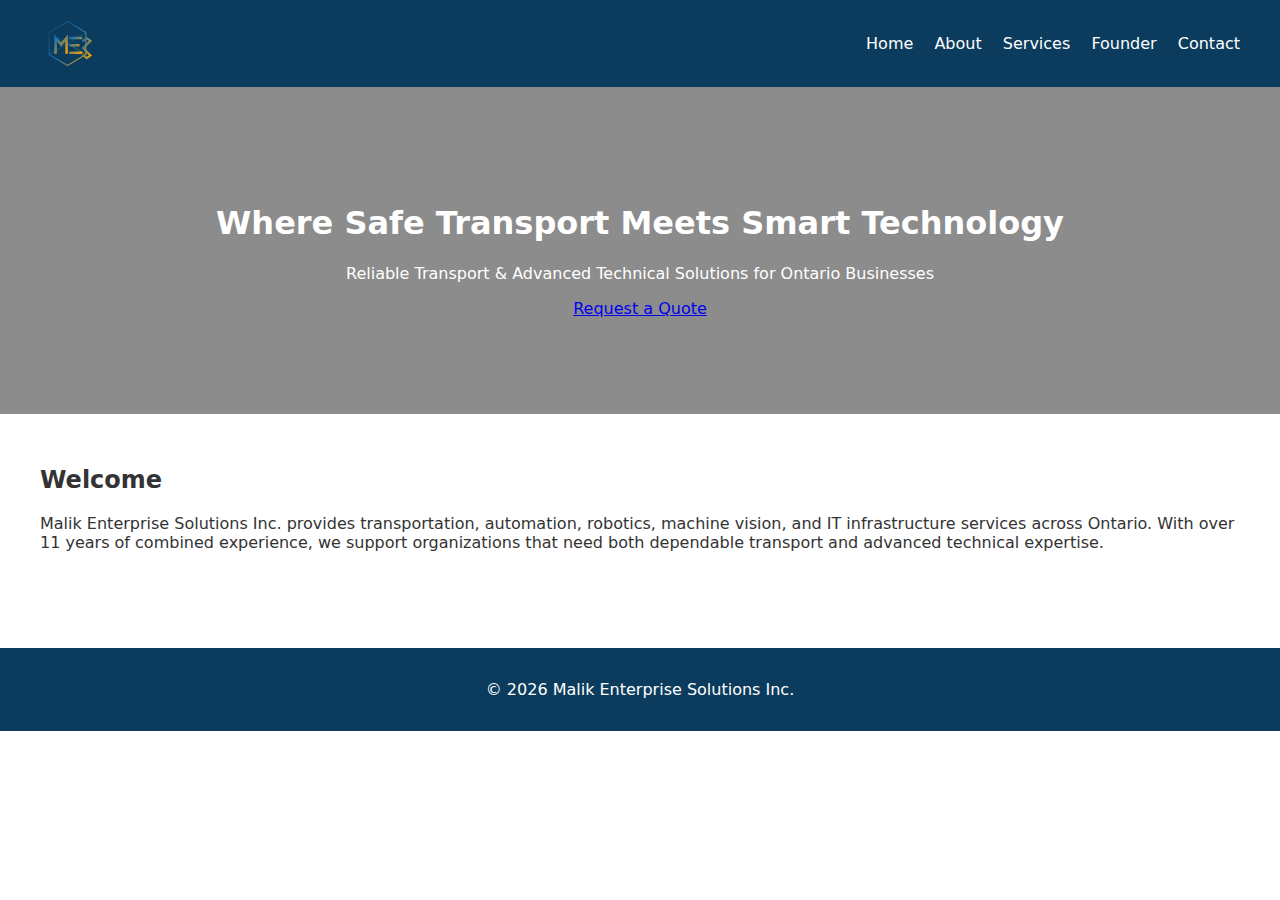
<file: index.html>
<!DOCTYPE html>
<html lang="en">
<head>
  <meta charset="UTF-8" />
  <title>Malik Enterprise Solutions Inc.</title>
  <meta name="viewport" content="width=device-width, initial-scale=1" />
  <link rel="stylesheet" href="style.css" />
</head>

<body>
<header>
  <div class="nav-container">
    <div class="logo-area">
      <img src="logo-horizontal.svg" alt="MES Logo" class="logo-img">
    </div>
    <nav>
      <a href="index.html">Home</a>
      <a href="about.html">About</a>
      <a href="services.html">Services</a>
      <a href="founder.html">Founder</a>
      <a href="contact.html">Contact</a>
    </nav>
  </div>
</header>

<section class="hero">
  <h1>Where Safe Transport Meets Smart Technology</h1>
  <p>Reliable Transport & Advanced Technical Solutions for Ontario Businesses</p>
  <a href="contact.html" class="btn-primary">Request a Quote</a>
</section>

<main class="content">
  <h2>Welcome</h2>
  <p>
    Malik Enterprise Solutions Inc. provides transportation, automation, robotics, machine vision,
    and IT infrastructure services across Ontario. With over 11 years of combined experience,
    we support organizations that need both dependable transport and advanced technical expertise.
  </p>
</main>

<footer>
  © <span id="year"></span> Malik Enterprise Solutions Inc.
</footer>

<script>
  document.getElementById('year').textContent = new Date().getFullYear();
</script>
</body>
</html>
</file>
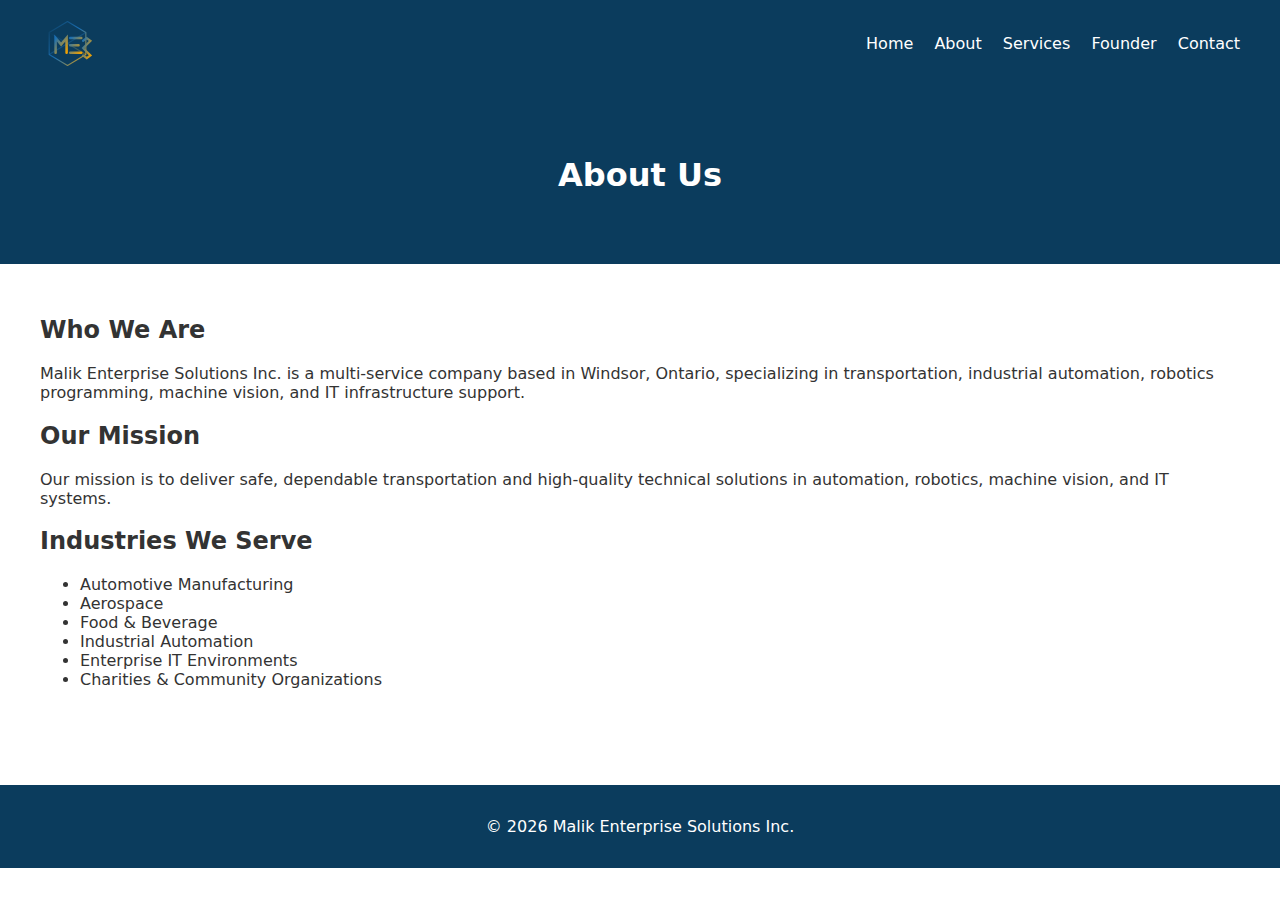
<file: about.html>
<!DOCTYPE html>
<html lang="en">
<head>
  <meta charset="UTF-8" />
  <title>About Us | Malik Enterprise Solutions Inc.</title>
  <meta name="viewport" content="width=device-width, initial-scale=1" />
  <link rel="stylesheet" href="style.css" />
</head>

<body>
<header>
  <div class="nav-container">
    <div class="logo-area">
      <img src="logo-horizontal.svg" alt="MES Logo" class="logo-img">
    </div>
    <nav>
      <a href="index.html">Home</a>
      <a href="about.html">About</a>
      <a href="services.html">Services</a>
      <a href="founder.html">Founder</a>
      <a href="contact.html">Contact</a>
    </nav>
  </div>
</header>

<section class="page-header">
  <h1>About Us</h1>
</section>

<main class="content">
  <h2>Who We Are</h2>
  <p>
    Malik Enterprise Solutions Inc. is a multi-service company based in Windsor, Ontario,
    specializing in transportation, industrial automation, robotics programming, machine vision,
    and IT infrastructure support.
  </p>

  <h2>Our Mission</h2>
  <p>
    Our mission is to deliver safe, dependable transportation and high-quality technical solutions
    in automation, robotics, machine vision, and IT systems.
  </p>

  <h2>Industries We Serve</h2>
  <ul>
    <li>Automotive Manufacturing</li>
    <li>Aerospace</li>
    <li>Food & Beverage</li>
    <li>Industrial Automation</li>
    <li>Enterprise IT Environments</li>
    <li>Charities & Community Organizations</li>
  </ul>
</main>

<footer>
  © <span id="year"></span> Malik Enterprise Solutions Inc.
</footer>

<script>
  document.getElementById('year').textContent = new Date().getFullYear();
</script>
</body>
</html>
</file>
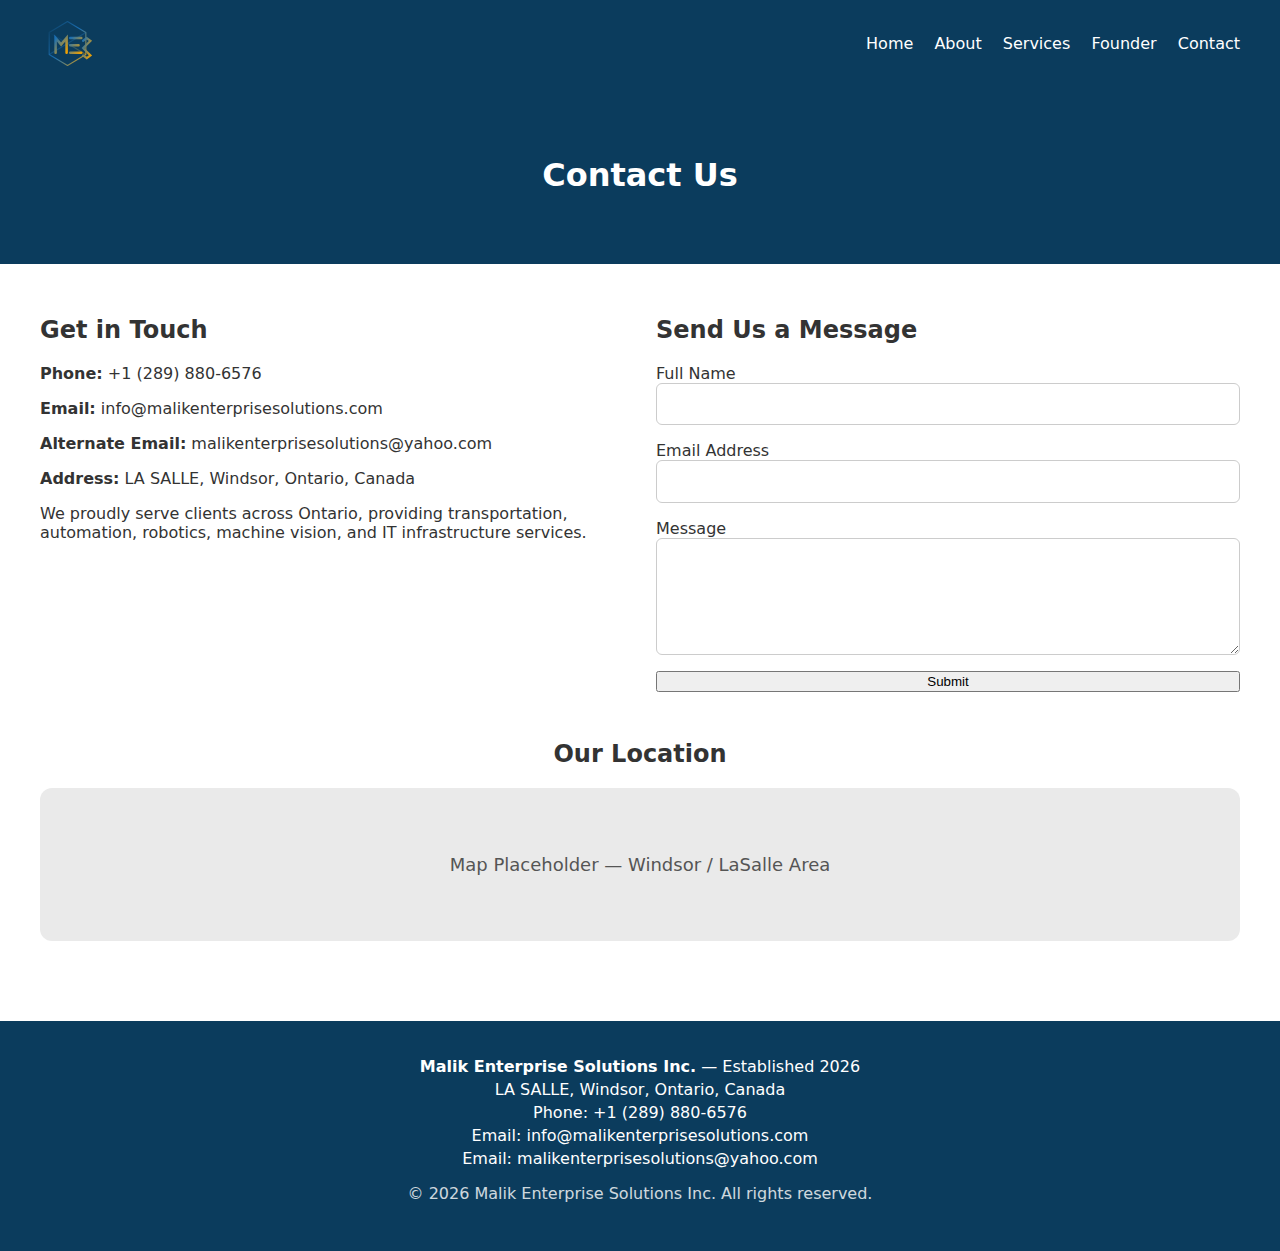
<file: contact.html>
<!DOCTYPE html>
<html lang="en">
<head>
  <meta charset="UTF-8" />
  <title>Contact | Malik Enterprise Solutions Inc.</title>
  <meta name="viewport" content="width=device-width, initial-scale=1" />
  <link rel="stylesheet" href="style.css" />
</head>

<body>
<header>
  <div class="nav-container">
    <div class="logo-area">
      <img src="logo-horizontal.svg" alt="MES Logo" class="logo-img">
    </div>
    <nav>
      <a href="index.html">Home</a>
      <a href="about.html">About</a>
      <a href="services.html">Services</a>
      <a href="founder.html">Founder</a>
      <a href="contact.html">Contact</a>
    </nav>
  </div>
</header>

<section class="page-header">
  <h1>Contact Us</h1>
</section>

<main class="content contact-page">

  <section class="contact-container">

    <!-- CONTACT DETAILS -->
    <div class="contact-info">
      <h2>Get in Touch</h2>

      <p><strong>Phone:</strong> +1 (289) 880-6576</p>
      <p><strong>Email:</strong> info@malikenterprisesolutions.com</p>
      <p><strong>Alternate Email:</strong> malikenterprisesolutions@yahoo.com</p>
      <p><strong>Address:</strong> LA SALLE, Windsor, Ontario, Canada</p>

      <p>
        We proudly serve clients across Ontario, providing transportation, automation,
        robotics, machine vision, and IT infrastructure services.
      </p>
    </div>

    <!-- CONTACT FORM -->
    <div class="contact-form">
      <h2>Send Us a Message</h2>

      <form action="#" method="post">
        <label for="name">Full Name</label>
        <input type="text" id="name" name="name" required>

        <label for="email">Email Address</label>
        <input type="email" id="email" name="email" required>

        <label for="message">Message</label>
        <textarea id="message" name="message" rows="6" required></textarea>

        <button type="submit" class="btn-primary">Submit</button>
      </form>
    </div>

  </section>

  <!-- MAP PLACEHOLDER -->
  <section class="map-section">
    <h2>Our Location</h2>
    <div class="map-placeholder">
      <p>Map Placeholder — Windsor / LaSalle Area</p>
    </div>
  </section>

</main>

<footer>
  <div class="footer-info">
    <p><strong>Malik Enterprise Solutions Inc.</strong> — Established 2026</p>
    <p>LA SALLE, Windsor, Ontario, Canada</p>
    <p>Phone: +1 (289) 880-6576</p>
    <p>Email: info@malikenterprisesolutions.com</p>
    <p>Email: malikenterprisesolutions@yahoo.com</p>
  </div>

  <p class="footer-copy">
    © <span id="year"></span> Malik Enterprise Solutions Inc. All rights reserved.
  </p>
</footer>

<script>
  document.getElementById('year').textContent = new Date().getFullYear();
</script>

</body>
</html>
</file>
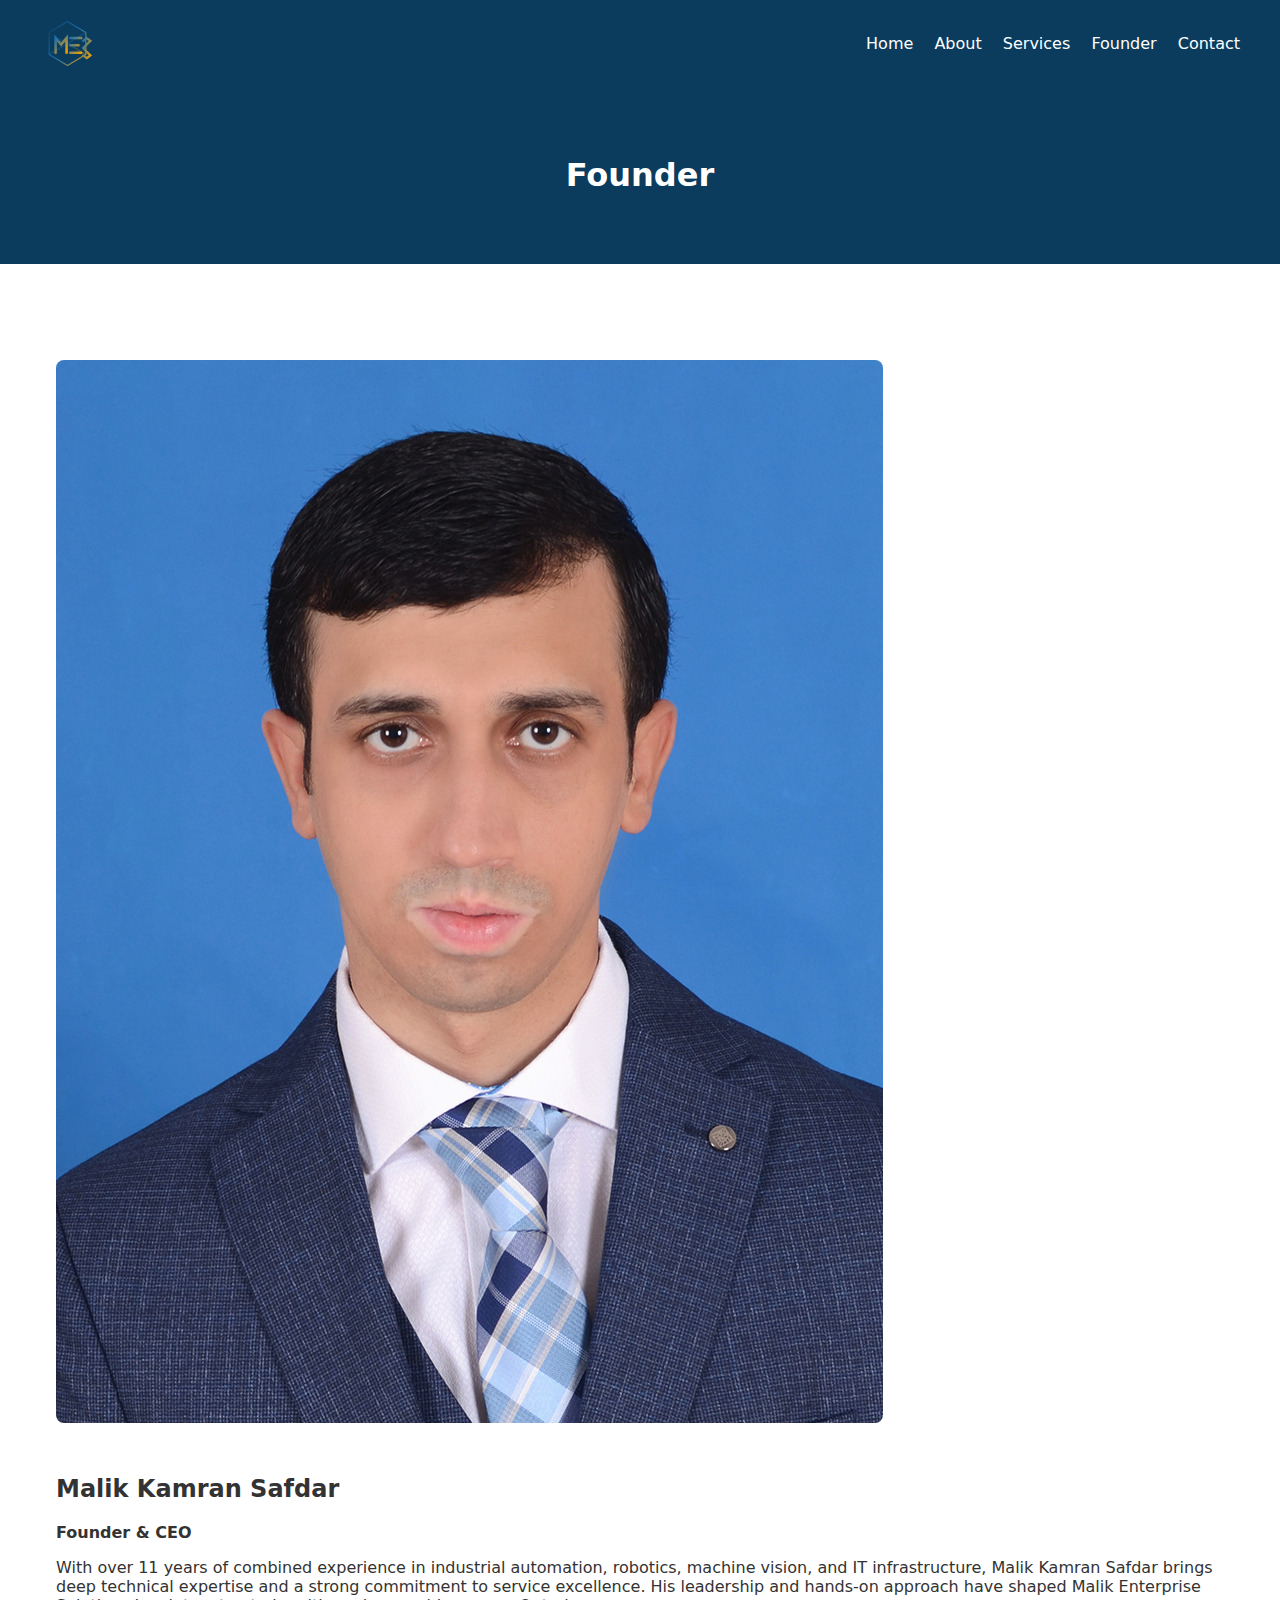
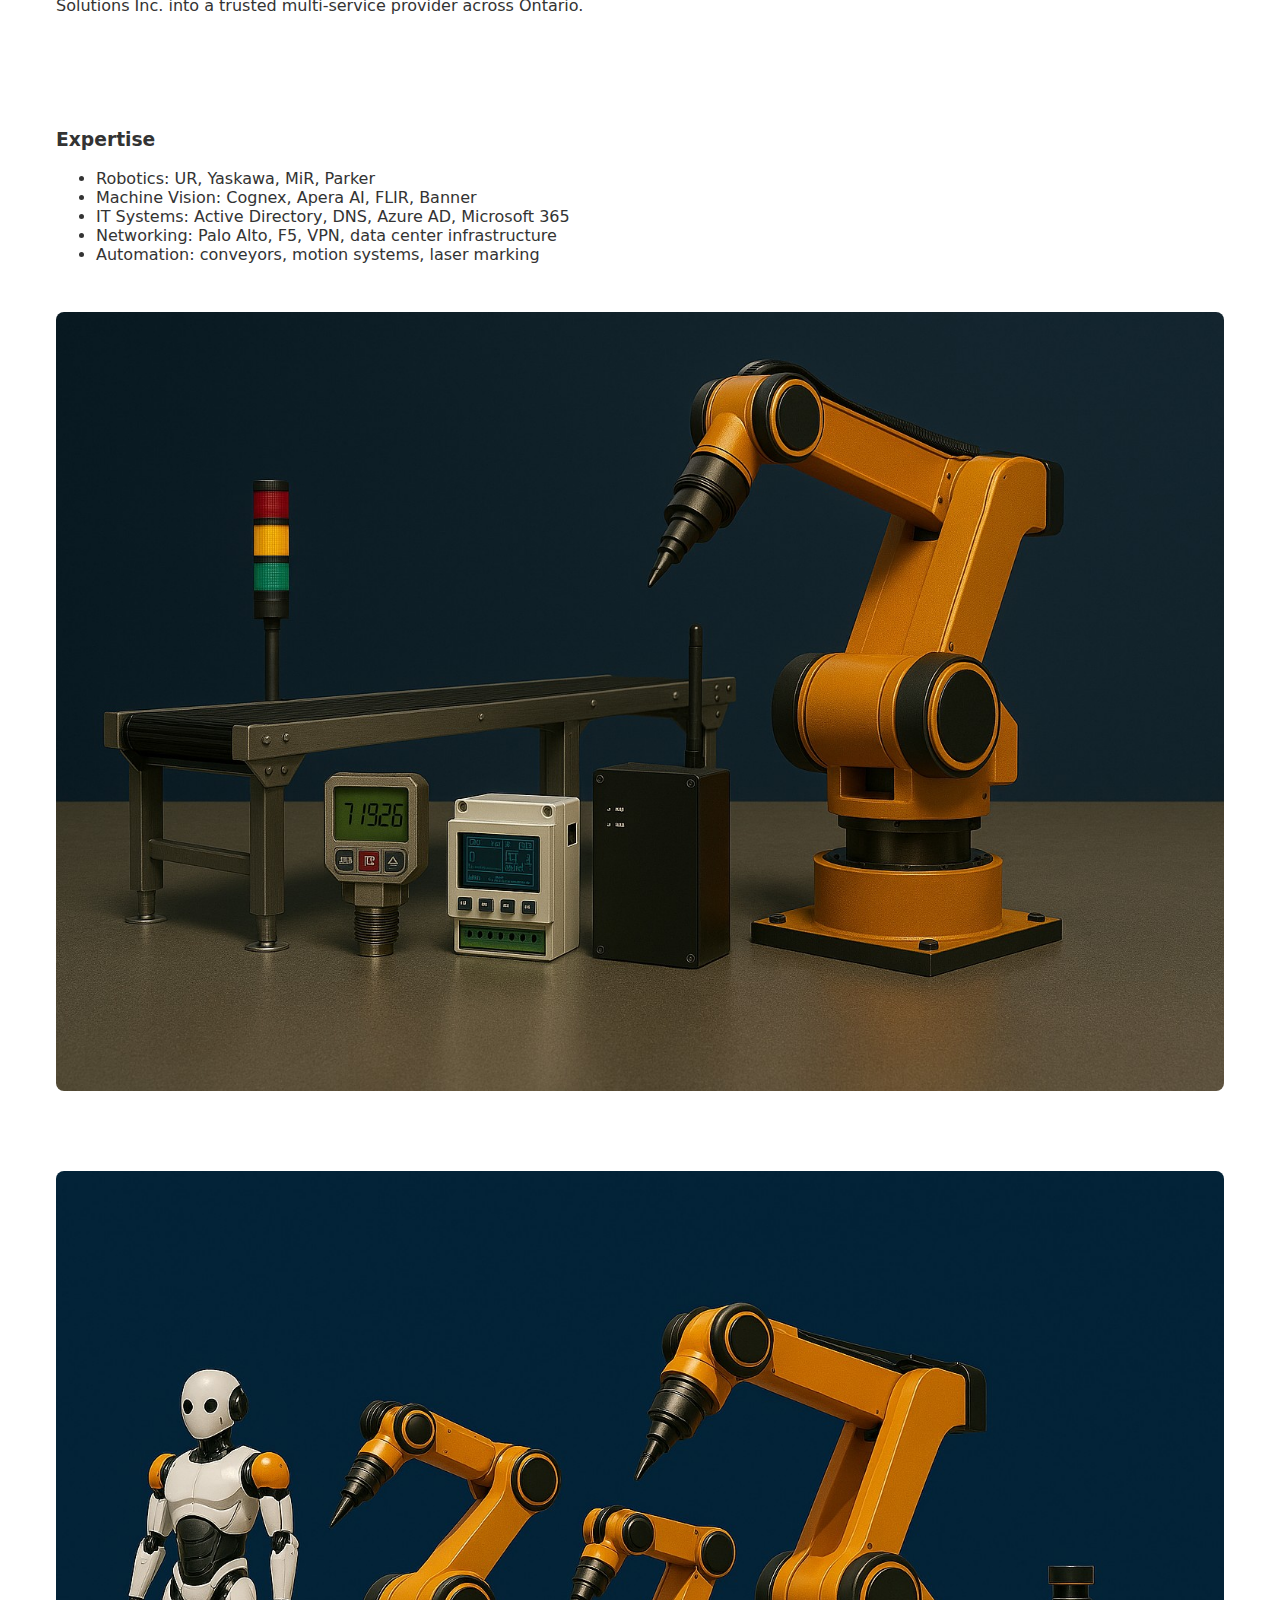
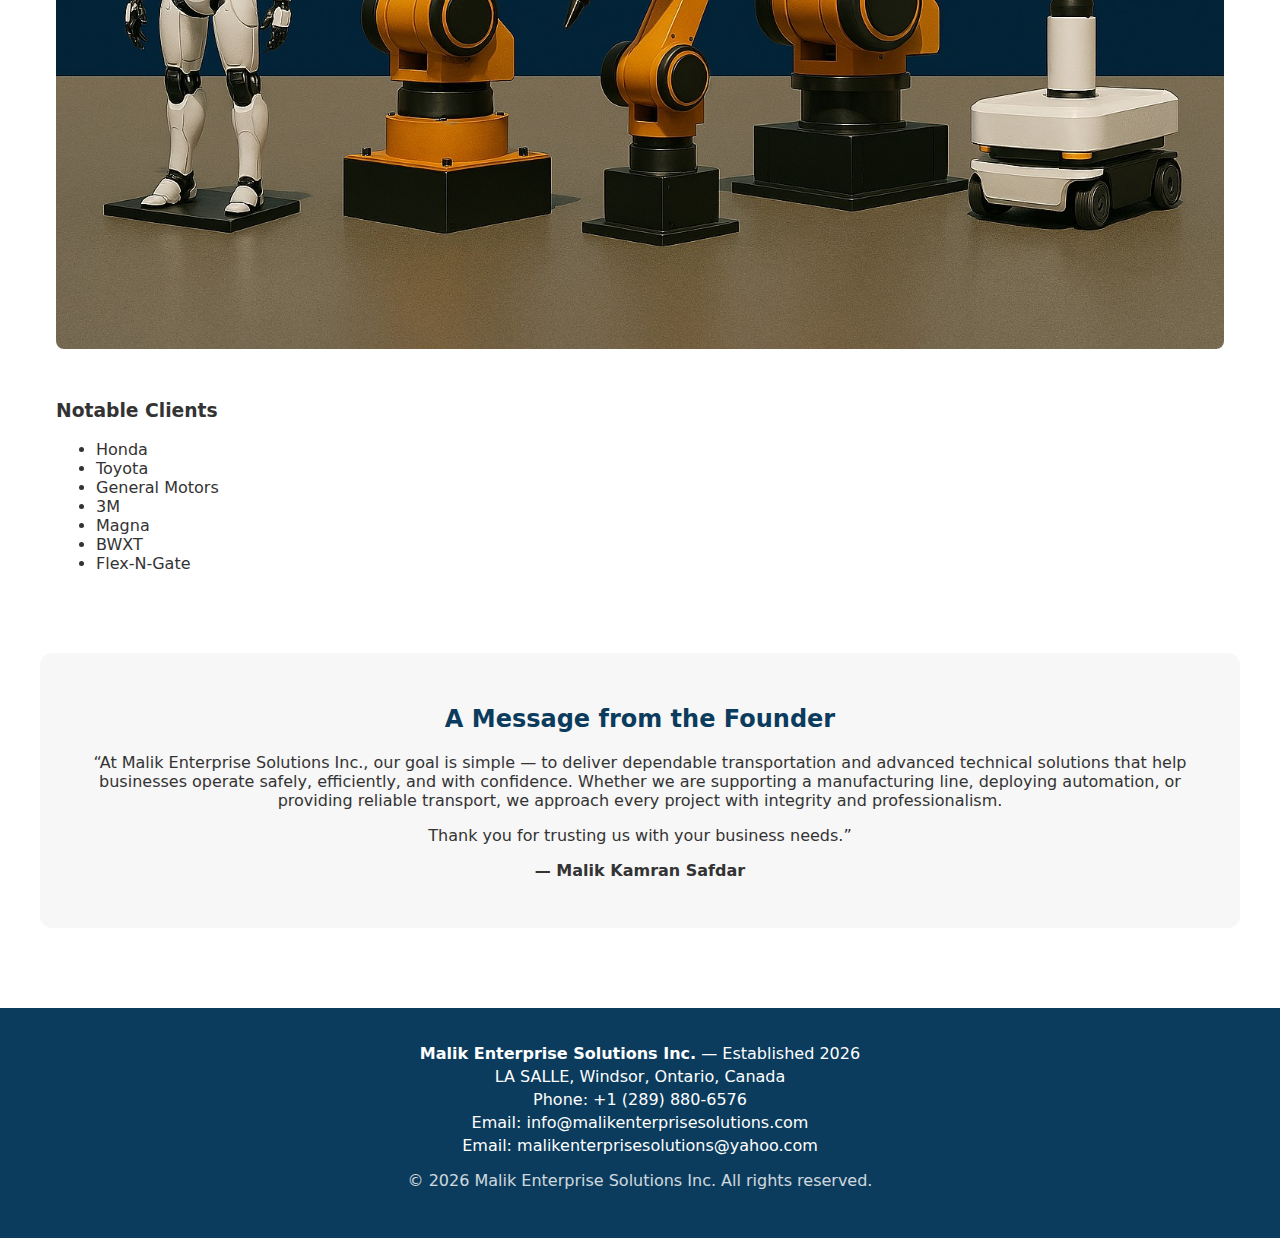
<file: founder.html>
<!DOCTYPE html>
<html lang="en">
<head>
  <meta charset="UTF-8" />
  <title>Founder | Malik Enterprise Solutions Inc.</title>
  <meta name="viewport" content="width=device-width, initial-scale=1" />
  <link rel="stylesheet" href="style.css" />
</head>

<body>
<header>
  <div class="nav-container">
    <div class="logo-area">
      <img src="logo-horizontal.svg" alt="MES Logo" class="logo-img">
    </div>
    <nav>
      <a href="index.html">Home</a>
      <a href="about.html">About</a>
      <a href="services.html">Services</a>
      <a href="founder.html">Founder</a>
      <a href="contact.html">Contact</a>
    </nav>
  </div>
</header>

<section class="page-header">
  <h1>Founder</h1>
</section>

<main class="content founder-page">

  <!-- FOUNDER INTRO -->
  <section class="founder-section">
    <div class="founder-image">
      <img src="images/founder.jpg" alt="Founder Malik Kamran Safdar">
    </div>

    <div class="founder-text">
      <h2>Malik Kamran Safdar</h2>
      <p><strong>Founder & CEO</strong></p>

      <p>
        With over 11 years of combined experience in industrial automation, robotics, machine vision,
        and IT infrastructure, Malik Kamran Safdar brings deep technical expertise and a strong
        commitment to service excellence. His leadership and hands‑on approach have shaped Malik
        Enterprise Solutions Inc. into a trusted multi‑service provider across Ontario.
      </p>
    </div>
  </section>

  <!-- EXPERTISE -->
  <section class="founder-section reverse">
    <div class="founder-text">
      <h3>Expertise</h3>
      <ul>
        <li>Robotics: UR, Yaskawa, MiR, Parker</li>
        <li>Machine Vision: Cognex, Apera AI, FLIR, Banner</li>
        <li>IT Systems: Active Directory, DNS, Azure AD, Microsoft 365</li>
        <li>Networking: Palo Alto, F5, VPN, data center infrastructure</li>
        <li>Automation: conveyors, motion systems, laser marking</li>
      </ul>
    </div>

    <div class="founder-image">
      <img src="images/automation.jpg" alt="Automation Expertise">
    </div>
  </section>

  <!-- CLIENTS -->
  <section class="founder-section">
    <div class="founder-image">
      <img src="images/robotics.jpg" alt="Robotics Work">
    </div>

    <div class="founder-text">
      <h3>Notable Clients</h3>
      <ul>
        <li>Honda</li>
        <li>Toyota</li>
        <li>General Motors</li>
        <li>3M</li>
        <li>Magna</li>
        <li>BWXT</li>
        <li>Flex‑N‑Gate</li>
      </ul>
    </div>
  </section>

  <!-- FOUNDER MESSAGE -->
  <section class="founder-message">
    <h2>A Message from the Founder</h2>
    <p>
      “At Malik Enterprise Solutions Inc., our goal is simple — to deliver dependable transportation
      and advanced technical solutions that help businesses operate safely, efficiently, and with
      confidence. Whether we are supporting a manufacturing line, deploying automation, or providing
      reliable transport, we approach every project with integrity and professionalism.
    </p>
    <p>
      Thank you for trusting us with your business needs.”
    </p>
    <p><strong>— Malik Kamran Safdar</strong></p>
  </section>

</main>

<footer>
  <div class="footer-info">
    <p><strong>Malik Enterprise Solutions Inc.</strong> — Established 2026</p>
    <p>LA SALLE, Windsor, Ontario, Canada</p>
    <p>Phone: +1 (289) 880-6576</p>
    <p>Email: info@malikenterprisesolutions.com</p>
    <p>Email: malikenterprisesolutions@yahoo.com</p>
  </div>

  <p class="footer-copy">
    © <span id="year"></span> Malik Enterprise Solutions Inc. All rights reserved.
  </p>
</footer>

<script>
  document.getElementById('year').textContent = new Date().getFullYear();
</script>

</body>
</html>
</file>
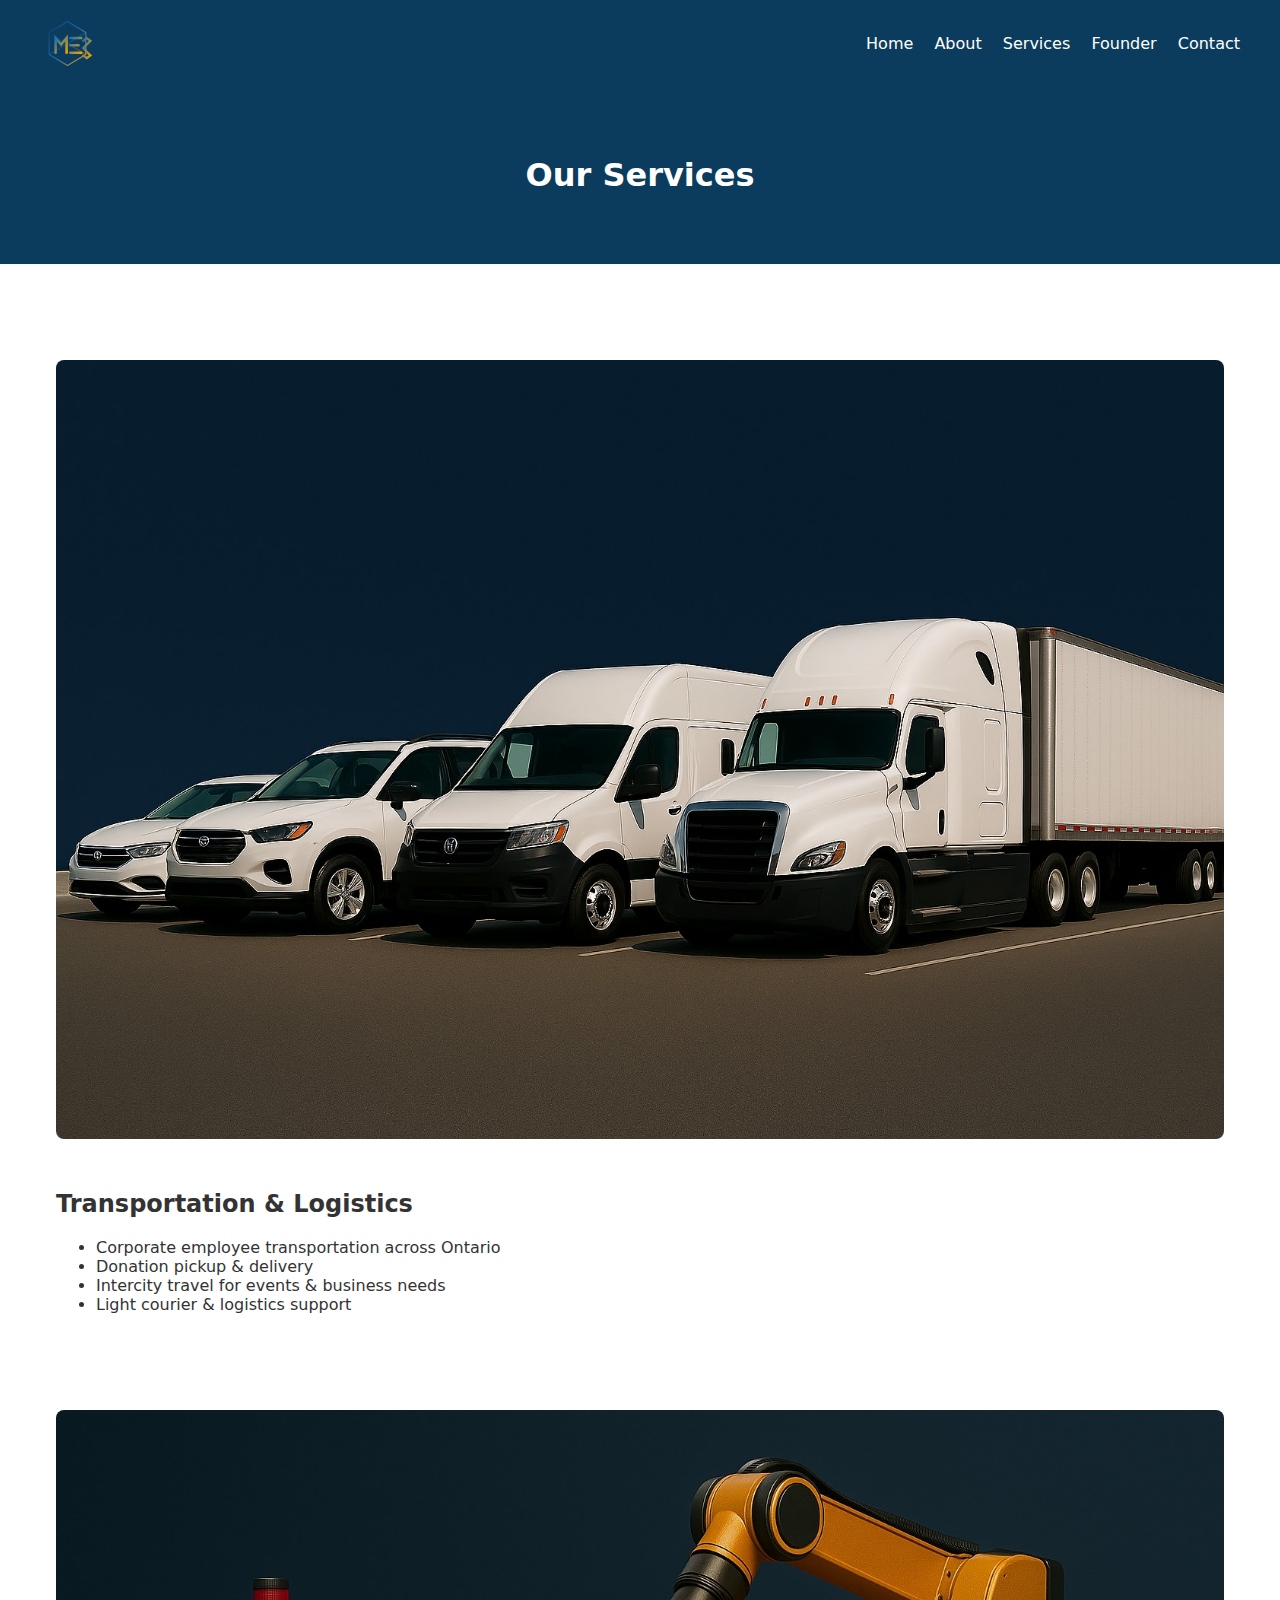
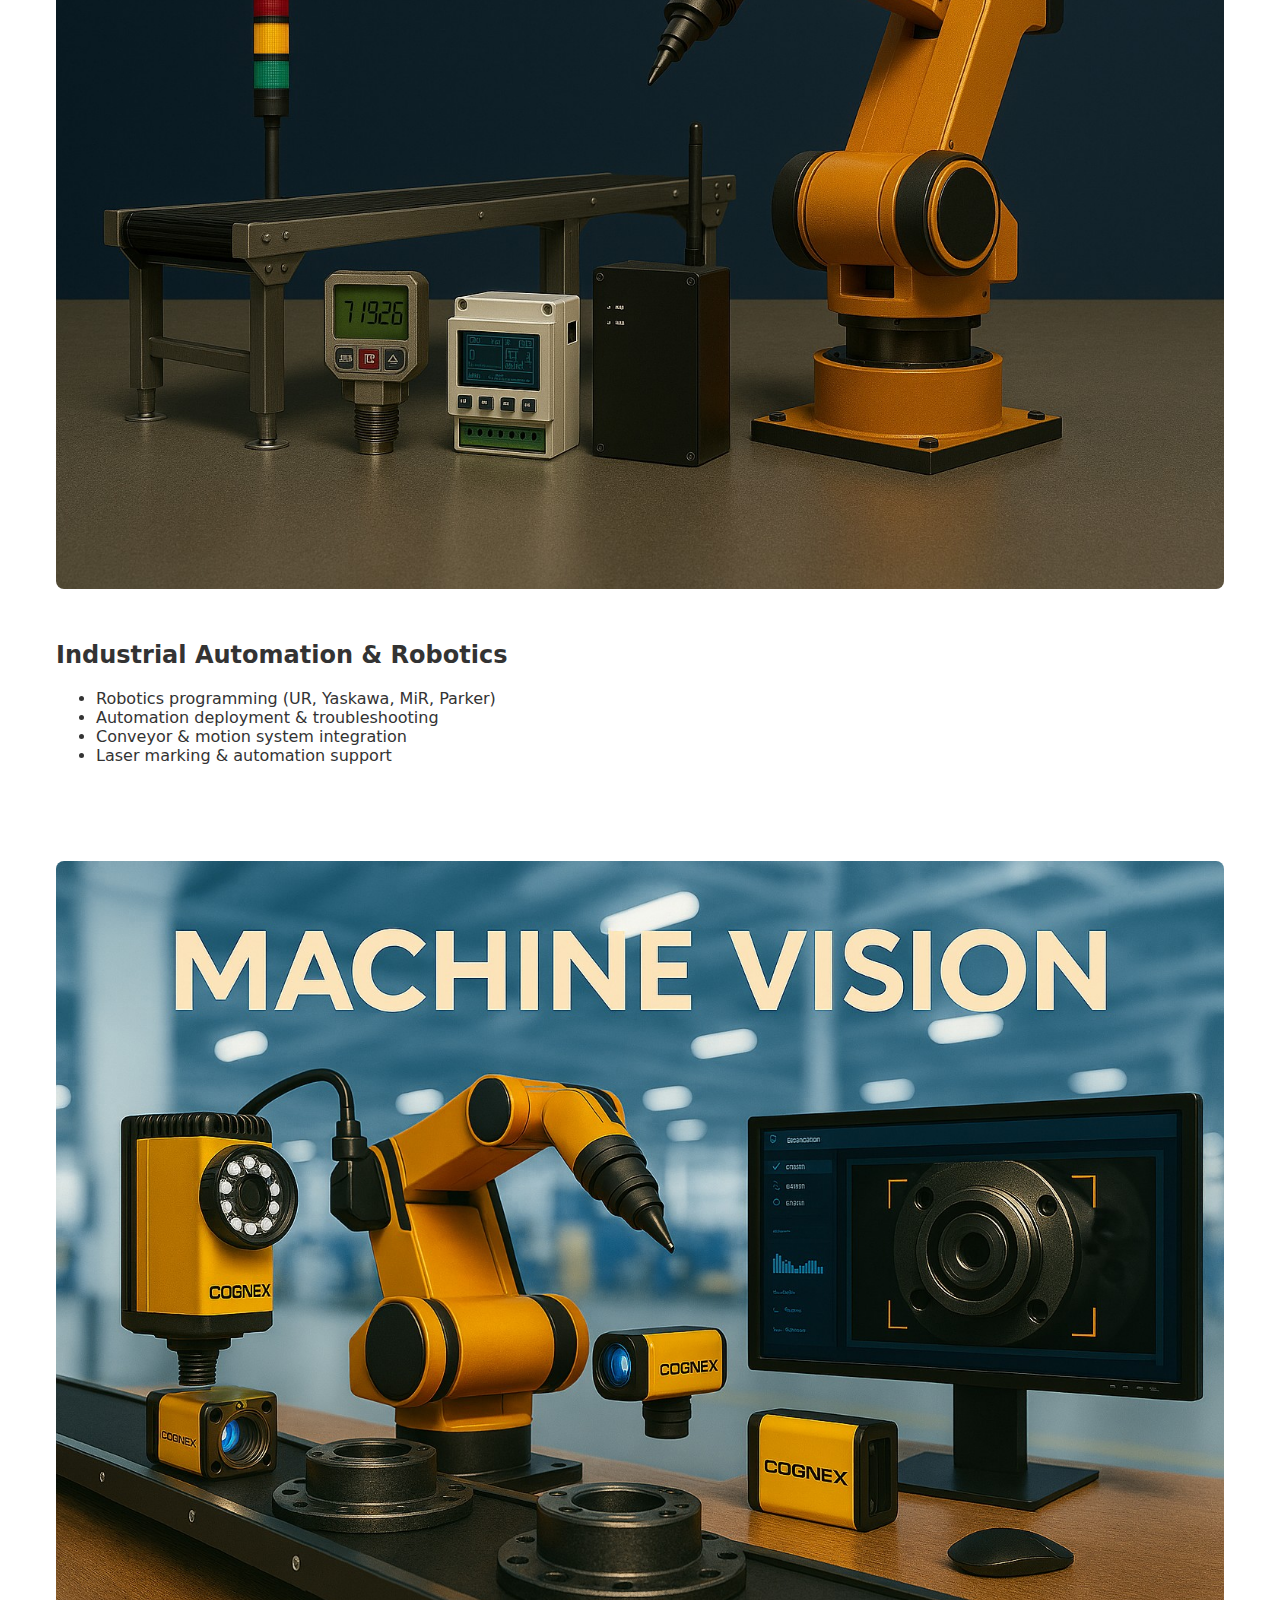
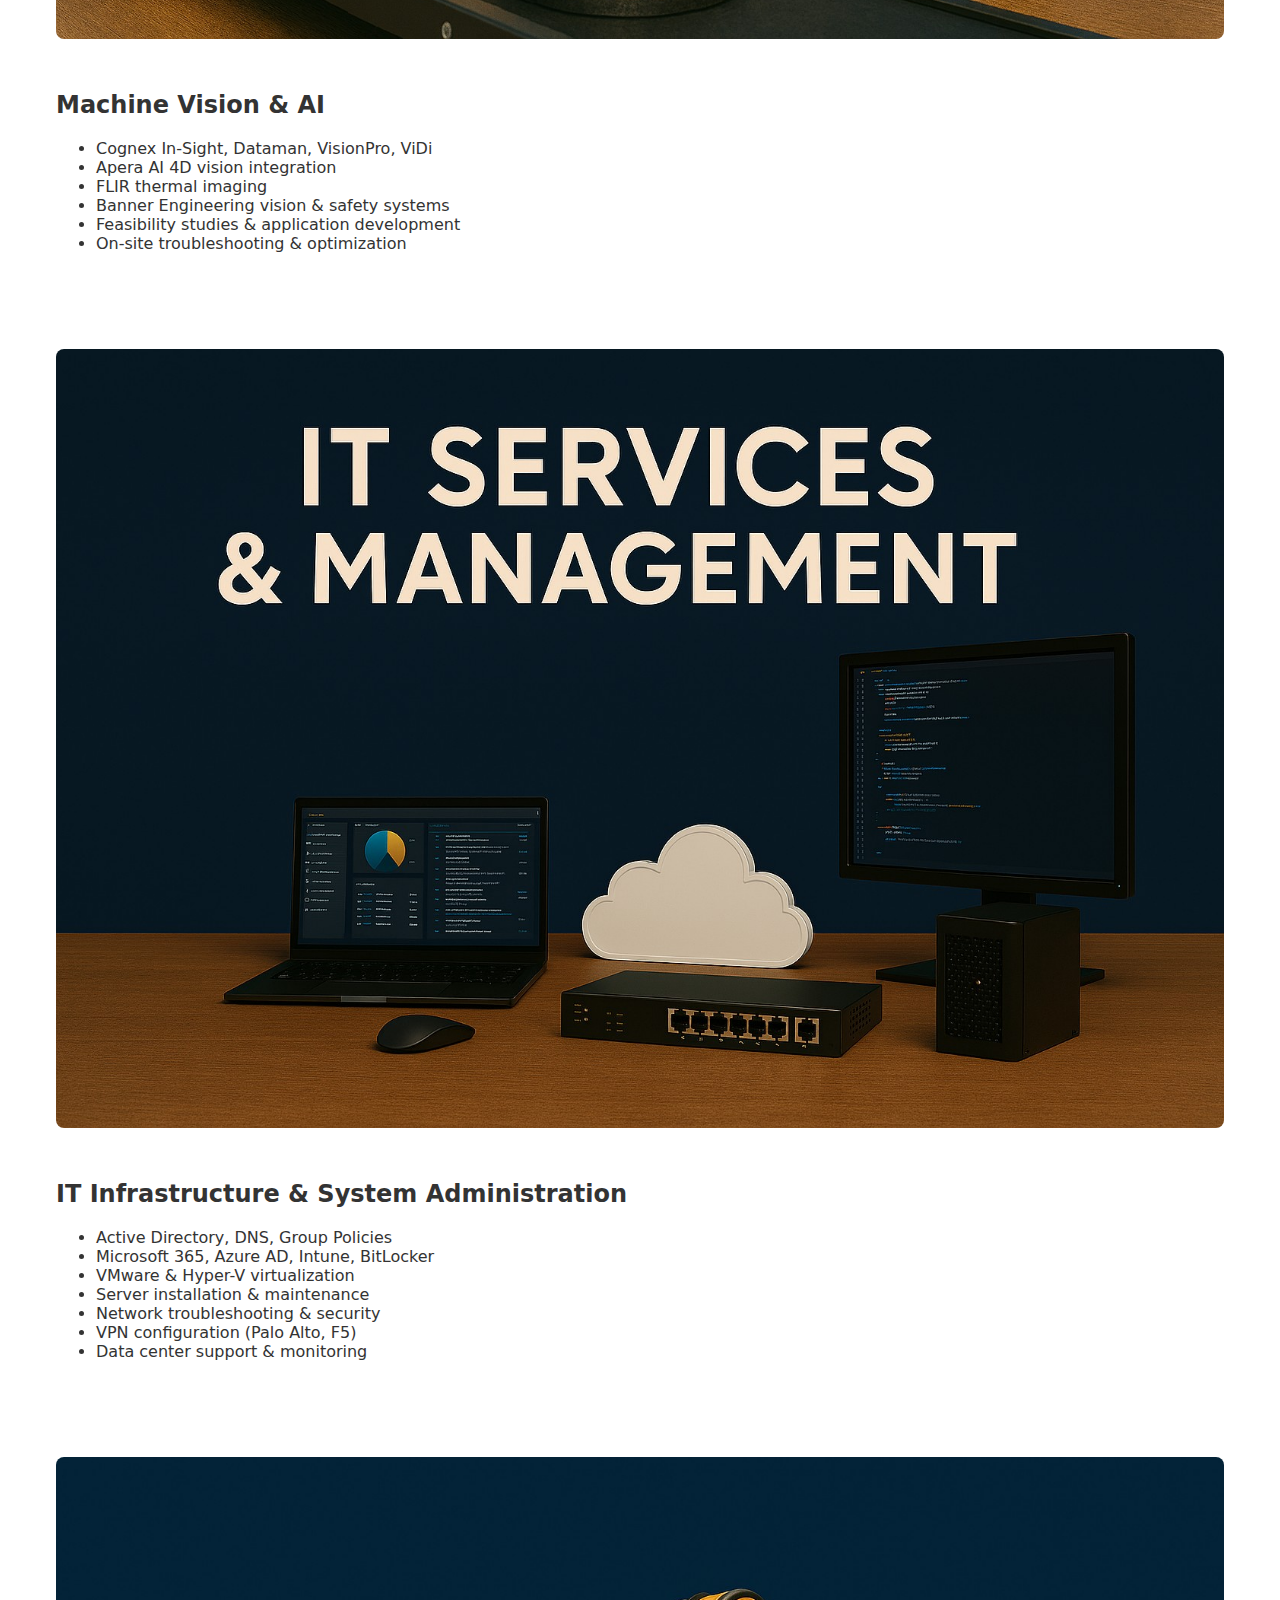
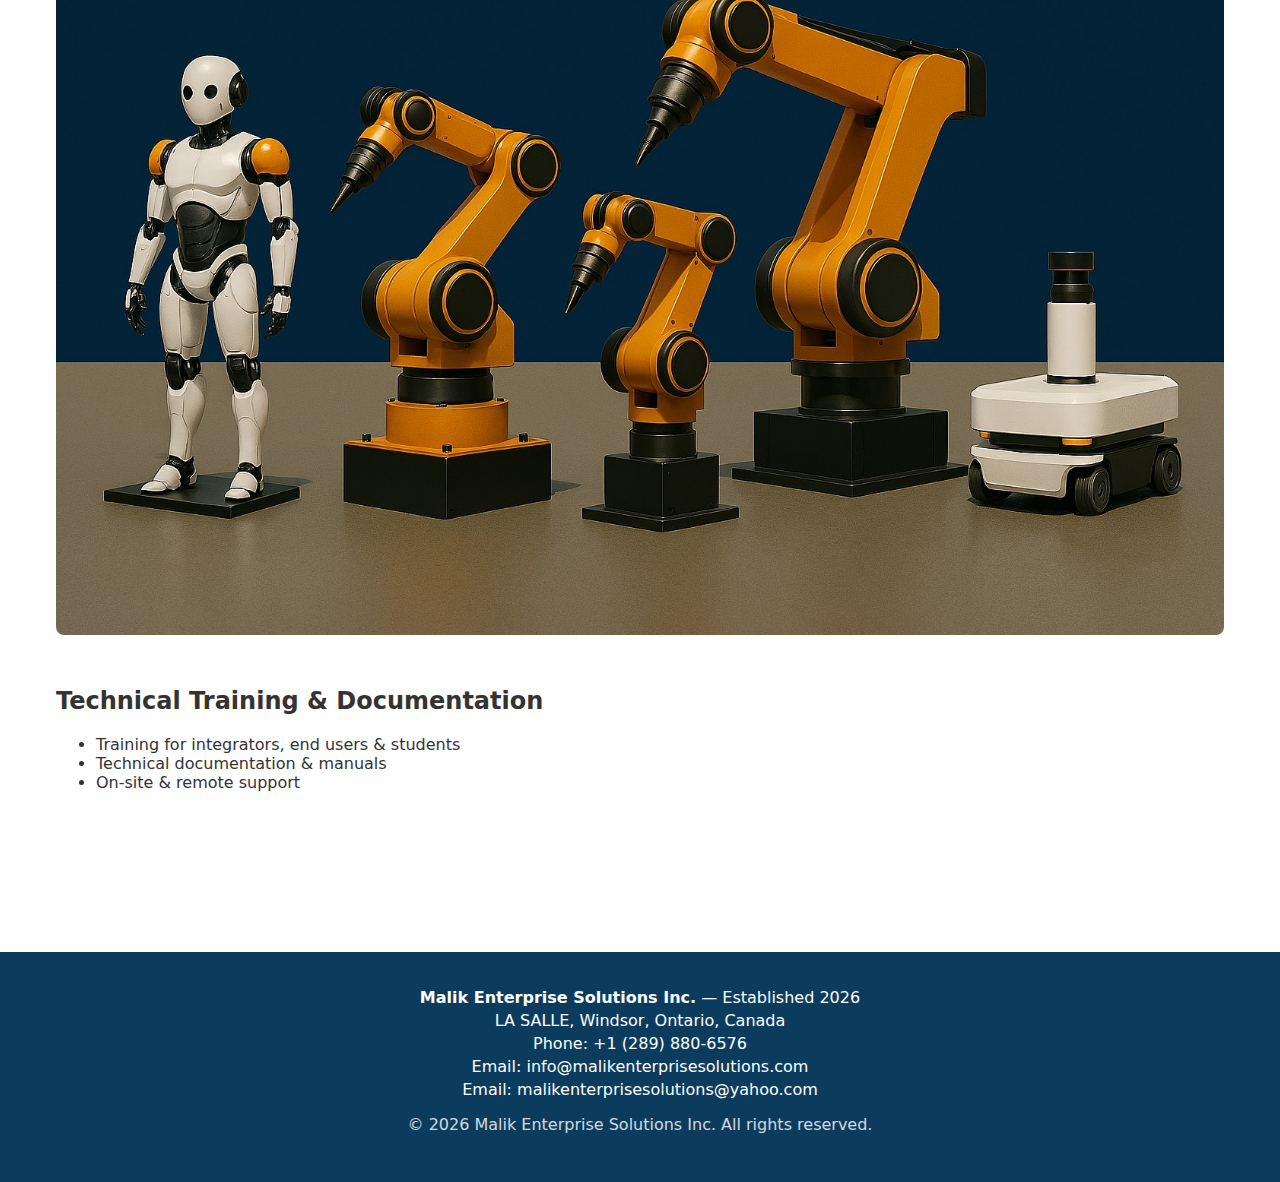
<file: services.html>
<!DOCTYPE html>
<html lang="en">
<head>
  <meta charset="UTF-8" />
  <title>Services | Malik Enterprise Solutions Inc.</title>
  <meta name="viewport" content="width=device-width, initial-scale=1" />
  <link rel="stylesheet" href="style.css" />
</head>

<body>
<header>
  <div class="nav-container">
    <div class="logo-area">
      <img src="logo-horizontal.svg" alt="MES Logo" class="logo-img">
    </div>
    <nav>
      <a href="index.html">Home</a>
      <a href="about.html">About</a>
      <a href="services.html">Services</a>
      <a href="founder.html">Founder</a>
      <a href="contact.html">Contact</a>
    </nav>
  </div>
</header>

<section class="page-header">
  <h1>Our Services</h1>
</section>

<main class="content services-page">

  <!-- TRANSPORTATION -->
  <section class="service-section">
    <div class="service-image">
      <img src="images/truck.jpg" alt="Transportation Services">
    </div>
    <div class="service-text">
      <h2>Transportation & Logistics</h2>
      <ul>
        <li>Corporate employee transportation across Ontario</li>
        <li>Donation pickup & delivery</li>
        <li>Intercity travel for events & business needs</li>
        <li>Light courier & logistics support</li>
      </ul>
    </div>
  </section>

  <!-- AUTOMATION & ROBOTICS -->
  <section class="service-section reverse">
    <div class="service-image">
      <img src="images/automation.jpg" alt="Industrial Automation">
    </div>
    <div class="service-text">
      <h2>Industrial Automation & Robotics</h2>
      <ul>
        <li>Robotics programming (UR, Yaskawa, MiR, Parker)</li>
        <li>Automation deployment & troubleshooting</li>
        <li>Conveyor & motion system integration</li>
        <li>Laser marking & automation support</li>
      </ul>
    </div>
  </section>

  <!-- MACHINE VISION -->
  <section class="service-section">
    <div class="service-image">
      <img src="images/machine-vision.jpg" alt="Machine Vision Systems">
    </div>
    <div class="service-text">
      <h2>Machine Vision & AI</h2>
      <ul>
        <li>Cognex In-Sight, Dataman, VisionPro, ViDi</li>
        <li>Apera AI 4D vision integration</li>
        <li>FLIR thermal imaging</li>
        <li>Banner Engineering vision & safety systems</li>
        <li>Feasibility studies & application development</li>
        <li>On-site troubleshooting & optimization</li>
      </ul>
    </div>
  </section>

  <!-- IT INFRASTRUCTURE -->
  <section class="service-section reverse">
    <div class="service-image">
      <img src="images/it-services.jpg" alt="IT Infrastructure Services">
    </div>
    <div class="service-text">
      <h2>IT Infrastructure & System Administration</h2>
      <ul>
        <li>Active Directory, DNS, Group Policies</li>
        <li>Microsoft 365, Azure AD, Intune, BitLocker</li>
        <li>VMware & Hyper-V virtualization</li>
        <li>Server installation & maintenance</li>
        <li>Network troubleshooting & security</li>
        <li>VPN configuration (Palo Alto, F5)</li>
        <li>Data center support & monitoring</li>
      </ul>
    </div>
  </section>

  <!-- TRAINING -->
  <section class="service-section">
    <div class="service-image">
      <img src="images/robotics.jpg" alt="Technical Training">
    </div>
    <div class="service-text">
      <h2>Technical Training & Documentation</h2>
      <ul>
        <li>Training for integrators, end users & students</li>
        <li>Technical documentation & manuals</li>
        <li>On-site & remote support</li>
      </ul>
    </div>
  </section>

</main>

<footer>
  <div class="footer-info">
    <p><strong>Malik Enterprise Solutions Inc.</strong> — Established 2026</p>
    <p>LA SALLE, Windsor, Ontario, Canada</p>
    <p>Phone: +1 (289) 880-6576</p>
    <p>Email: info@malikenterprisesolutions.com</p>
    <p>Email: malikenterprisesolutions@yahoo.com</p>
  </div>

  <p class="footer-copy">
    © <span id="year"></span> Malik Enterprise Solutions Inc. All rights reserved.
  </p>
</footer>

<script>
  document.getElementById('year').textContent = new Date().getFullYear();
</script>

</body>
</html>
</file>
<file: style.css>
/* GLOBAL */
body {
  font-family: "Segoe UI", Inter, system-ui, sans-serif;
  margin: 0;
  background: #ffffff;
  color: #333;
}

img {
  max-width: 100%;
  display: block;
  border-radius: 8px;
}

/* HEADER */
header {
  background: #0b3c5d;
  color: #fff;
  padding: 1rem 1.5rem;
}

.nav-container {
  max-width: 1200px;
  margin: auto;
  display: flex;
  justify-content: space-between;
  align-items: center;
}

nav a {
  color: #fff;
  margin-left: 1rem;
  text-decoration: none;
  font-weight: 500;
}

nav a:hover {
  color: #f18f01;
}

.logo-img {
  height: 55px;
}

/* HERO SECTION */
.hero {
  position: relative;
  text-align: center;
  color: #fff;
  padding: 6rem 1.5rem;
  overflow: hidden;
}

.hero-bg {
  position: absolute;
  top: 0;
  left: 0;
  width: 100%;
  height: 100%;
  object-fit: cover;
  z-index: -2;
}

/* Dark overlay behind hero image */
.hero::before {
  content: "";
  position: absolute;
  top: 0;
  left: 0;
  width: 100%;
  height: 100%;
  background: rgba(0, 0, 0, 0.45); /* Adjust opacity if needed */
  z-index: -1;
}

.hero-content {
  max-width: 800px;
  margin: auto;
  position: relative;
  z-index: 1;
}

/* PAGE HEADER */
.page-header {
  background: #0b3c5d;
  color: #fff;
  padding: 3rem 1.5rem;
  text-align: center;
}

/* CONTENT WRAPPER */
.content {
  max-width: 1200px;
  margin: auto;
  padding: 2rem 1.5rem;
}

/* SERVICES GRID */
.services-preview h2 {
  text-align: center;
  margin-bottom: 2rem;
}

.services-grid {
  display: grid;
  grid-template-columns: repeat(auto-fit, minmax(280px, 1fr));
  gap: 2rem;
}

.service-card {
  background: #f7f7f7;
  padding: 1rem;
  border-radius: 12px;
  text-align: center;
}

.service-card h3 {
  color: #0b3c5d;
  margin-top: 1rem;
}

.center-btn {
  text-align: center;
  margin-top: 2rem;
}

/* SPLIT SECTIONS */
.split-section {
  display: flex;
  flex-wrap: wrap;
  align-items: center;
  margin: 4rem 0;
}

.split-image,
.split-text {
  flex: 1 1 50%;
  padding: 1rem;
}

.split-text h2 {
  color: #0b3c5d;
}

.split-text p {
  line-height: 1.6;
}

/* WHY CHOOSE US */
.why-us {
  text-align: center;
  margin-top: 4rem;
}

.why-grid {
  display: grid;
  grid-template-columns: repeat(auto-fit, minmax(260px, 1fr));
  gap: 2rem;
  margin-top: 2rem;
}

.why-item img {
  width: 80px;
  margin: auto;
}

.why-item h4 {
  color: #0b3c5d;
  margin-top: 1rem;
}

/* ABOUT PAGE SECTIONS */
.about-section,
.founder-section,
.service-section {
  display: flex;
  flex-wrap: wrap;
  align-items: center;
  margin: 3rem 0;
}

.about-section.reverse,
.founder-section.reverse,
.service-section.reverse {
  flex-direction: row-reverse;
}

.about-text,
.founder-text,
.service-text {
  flex: 1 1 50%;
  padding: 1rem;
}

.about-image,
.founder-image,
.service-image {
  flex: 1 1 50%;
  padding: 1rem;
}

/* FOUNDER MESSAGE */
.founder-message {
  background: #f7f7f7;
  padding: 2rem;
  border-radius: 12px;
  margin-top: 3rem;
  text-align: center;
}

.founder-message h2 {
  color: #0b3c5d;
}

/* CONTACT PAGE */
.contact-container {
  display: flex;
  flex-wrap: wrap;
  gap: 2rem;
}

.contact-info,
.contact-form {
  flex: 1 1 45%;
}

.contact-form form {
  display: flex;
  flex-direction: column;
}

.contact-form input,
.contact-form textarea {
  padding: 0.8rem;
  margin-bottom: 1rem;
  border-radius: 6px;
  border: 1px solid #ccc;
}

.map-section {
  margin-top: 3rem;
  text-align: center;
}

.map-placeholder {
  background: #eaeaea;
  padding: 3rem;
  border-radius: 12px;
  font-size: 18px;
  color: #555;
}

/* FOOTER */
footer {
  background: #0b3c5d;
  color: #fff;
  text-align: center;
  padding: 2rem 1rem;
  margin-top: 3rem;
}

.footer-info p {
  margin: 4px 0;
}

.footer-copy {
  margin-top: 1rem;
  opacity: 0.8;
}

/* RESPONSIVE */
@media (max-width: 768px) {
  .split-section,
  .about-section,
  .founder-section,
  .service-section {
    flex-direction: column;
  }

  nav a {
    margin-left: 0.6rem;
  }
}
</file>
